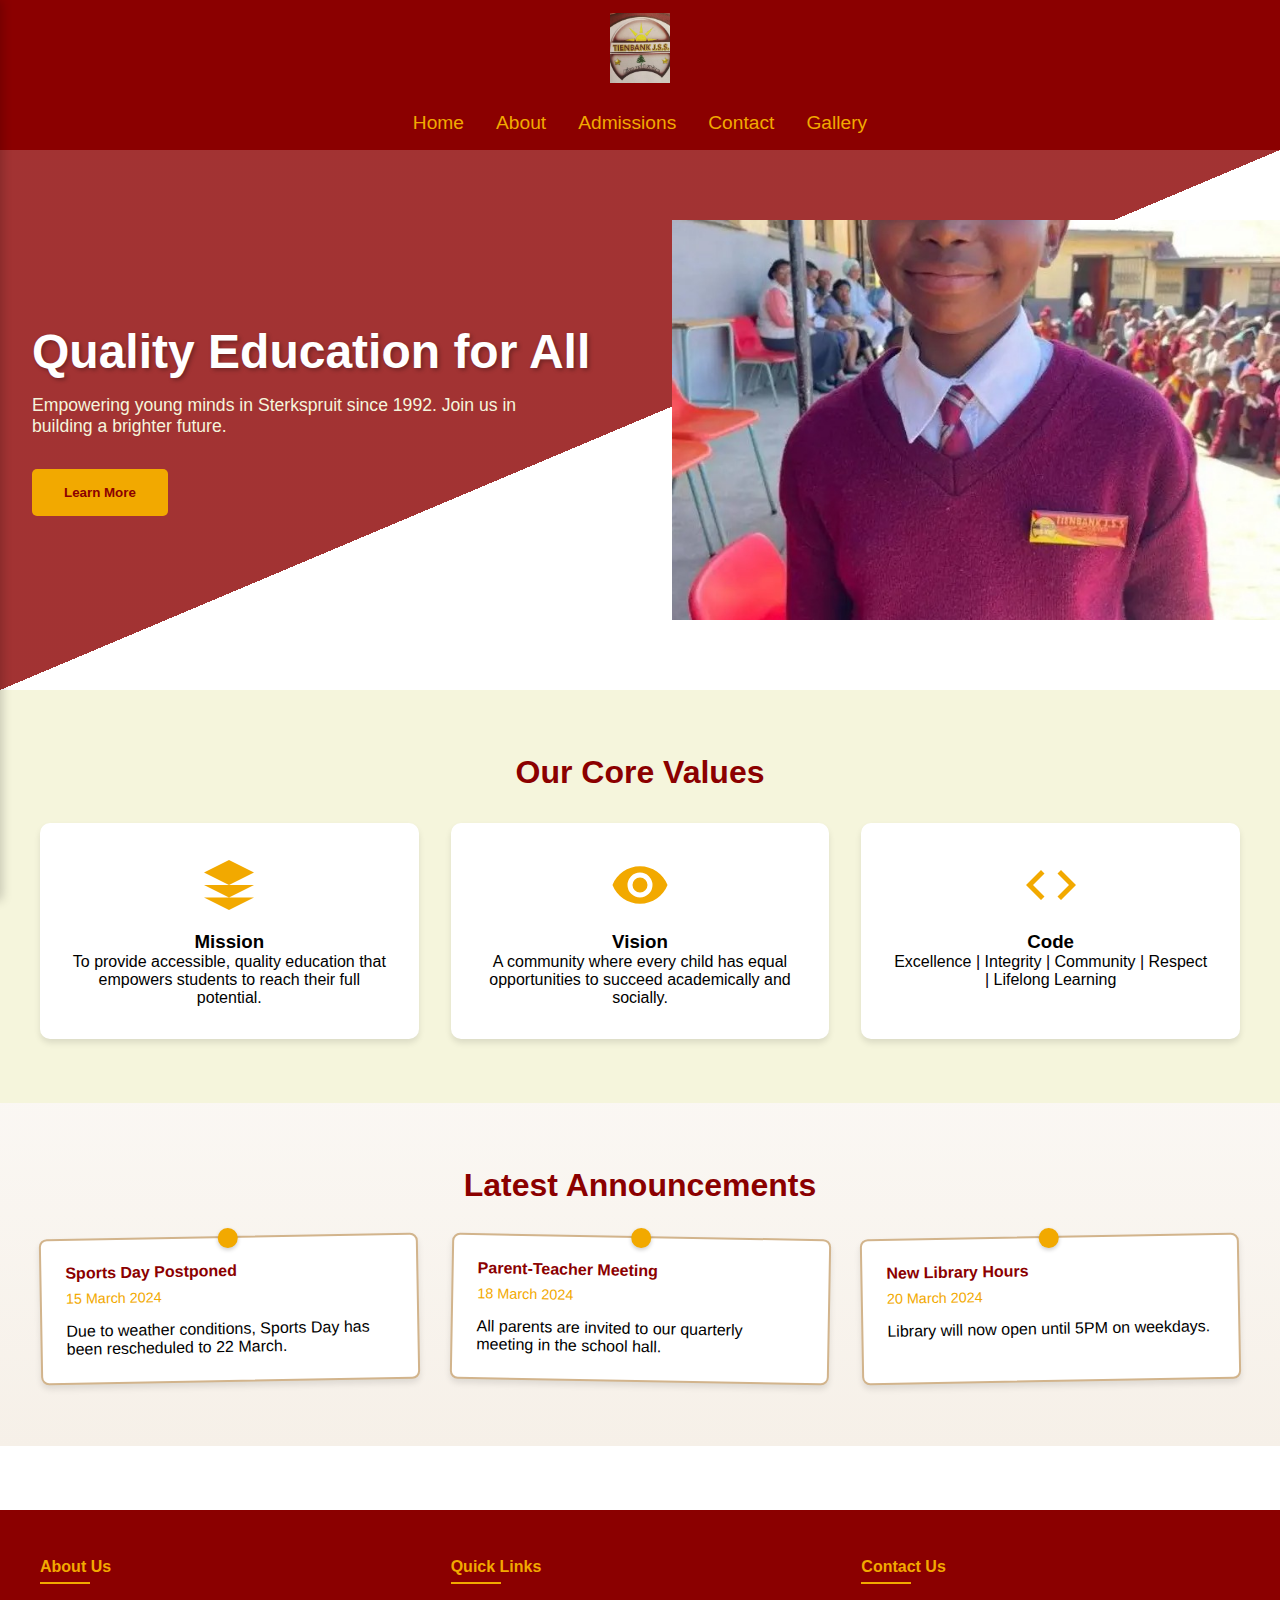
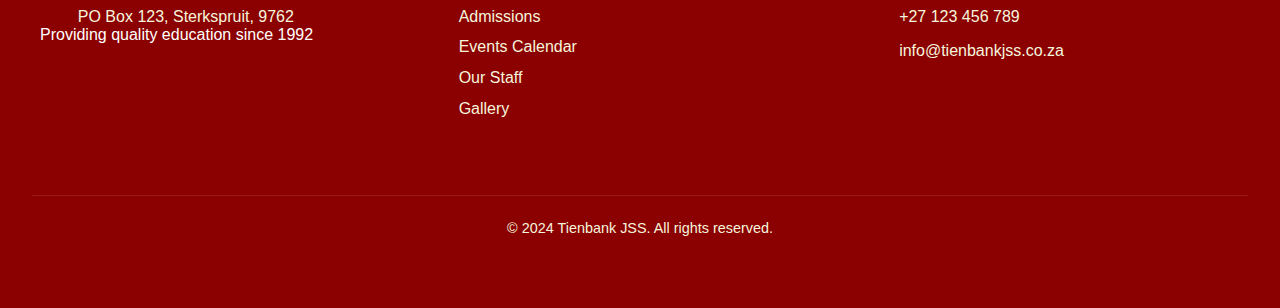
<file: index.html>
<!DOCTYPE html>
<html lang="en">
<head>
    <meta charset="UTF-8">
    <meta name="viewport" content="width=device-width, initial-scale=1.0">
    <title>Tienbank JSS - Quality Education for All</title>
    <link rel="stylesheet" href="styles.css">
</head>
<body>
    <header class="header">
        <img src="assets/logo.jpg" alt="Tienbank JSS Logo" class="logo">
    </header>

    <nav class="nav-container">
        <div class="hamburger" onclick="toggleSidebar()">☰</div>
        <ul class="nav-links">
            <li><a href="index.html">Home</a></li>
            <li><a href="about.html">About</a></li>
            <li><a href="admissions.html">Admissions</a></li>
            <li><a href="contact.html">Contact</a></li>
            <li><a href="gallery.html">Gallery</a></li>
        </ul>
    </nav>

    <div class="sidebar" id="sidebar">
        <div class="close-btn" onclick="toggleSidebar()">✖</div>
        <ul>
            <li><a href="index.html" onclick="toggleSidebar()">Home</a></li>
            <li><a href="about.html" onclick="toggleSidebar()">About</a></li>
            <li><a href="admissions.html" onclick="toggleSidebar()">Admissions</a></li>
            <li><a href="contact.html" onclick="toggleSidebar()">Contact</a></li>
            <li><a href="gallery.html" onclick="toggleSidebar()">Gallery</a></li>
        </ul>
    </div>
    <div class="overlay" id="overlay" onclick="toggleSidebar()"></div>

    <section class="hero">
        <div class="hero-content">
            <h1 class="hero-title">Quality Education for All</h1>
            <p class="hero-text">Empowering young minds in Sterkspruit since 1992. Join us in building a brighter future.</p>
            <button class="cta-button">Learn More</button>
        </div>
        <div class="hero-image"></div>
    </section>

    <section class="cards-container">
        <h2 class="section-title">Our Core Values</h2>
        <div class="cards-grid">
            <div class="card mission">
                <div class="card-icon"></div>
                <h3>Mission</h3>
                <p>To provide accessible, quality education that empowers students to reach their full potential.</p>
            </div>
            <div class="card vision">
                <div class="card-icon"></div>
                <h3>Vision</h3>
                <p>A community where every child has equal opportunities to succeed academically and socially.</p>
            </div>
            <div class="card code">
                <div class="card-icon"></div>
                <h3>Code</h3>
                <p>Excellence | Integrity | Community | Respect | Lifelong Learning</p>
            </div>
        </div>
    </section>

    <section class="notice-board">
        <h2 class="section-title">Latest Announcements</h2>
        <div class="notice-container">
            <div class="notice">
                <div class="pin"></div>
                <h4>Sports Day Postponed</h4>
                <div class="date">15 March 2024</div>
                <p>Due to weather conditions, Sports Day has been rescheduled to 22 March.</p>
            </div>
            <div class="notice">
                <div class="pin"></div>
                <h4>Parent-Teacher Meeting</h4>
                <div class="date">18 March 2024</div>
                <p>All parents are invited to our quarterly meeting in the school hall.</p>
            </div>
            <div class="notice">
                <div class="pin"></div>
                <h4>New Library Hours</h4>
                <div class="date">20 March 2024</div>
                <p>Library will now open until 5PM on weekdays.</p>
            </div>
        </div>
    </section>

    <footer class="footer">
      <div class="footer-content">
          <div class="footer-section">
              <h4>About Us</h4>
              <p class="contact-item">
                  <i class="fas fa-map-marker-alt"></i>
                  PO Box 123, Sterkspruit, 9762
              </p>
              <p>Providing quality education since 1992</p>
          </div>
  
          <div class="footer-section">
              <h4>Quick Links</h4>
              <ul class="footer-links">
                  <li><a href="admissions.html"><i class="fas fa-user-graduate"></i>Admissions</a></li>
                  <li><a href="calendar.html"><i class="fas fa-calendar-alt"></i>Events Calendar</a></li>
                  <li><a href="#staff"><i class="fas fa-chalkboard-teacher"></i>Our Staff</a></li>
                  <li><a href="gallery.html"><i class="fas fa-camera"></i>Gallery</a></li>
              </ul>
          </div>
  
          <div class="footer-section">
              <h4>Contact Us</h4>
              <div class="contact-info">
                  <div class="contact-item">
                      <i class="fas fa-phone"></i>
                      +27 123 456 789
                  </div>
                  <div class="contact-item">
                      <i class="fas fa-envelope"></i>
                      info@tienbankjss.co.za
                  </div>
              </div>
              <div class="social-icons">
                  <a href="#facebook"><i class="fab fa-facebook"></i></a>
                  <a href="#twitter"><i class="fab fa-twitter"></i></a>
                  <a href="#youtube"><i class="fab fa-youtube"></i></a>
              </div>
          </div>
      </div>
      
      <div class="copyright">
          © 2024 Tienbank JSS. All rights reserved.
      </div>
  </footer>

    <script src="script.js"></script>
</body>
</html>
</file>
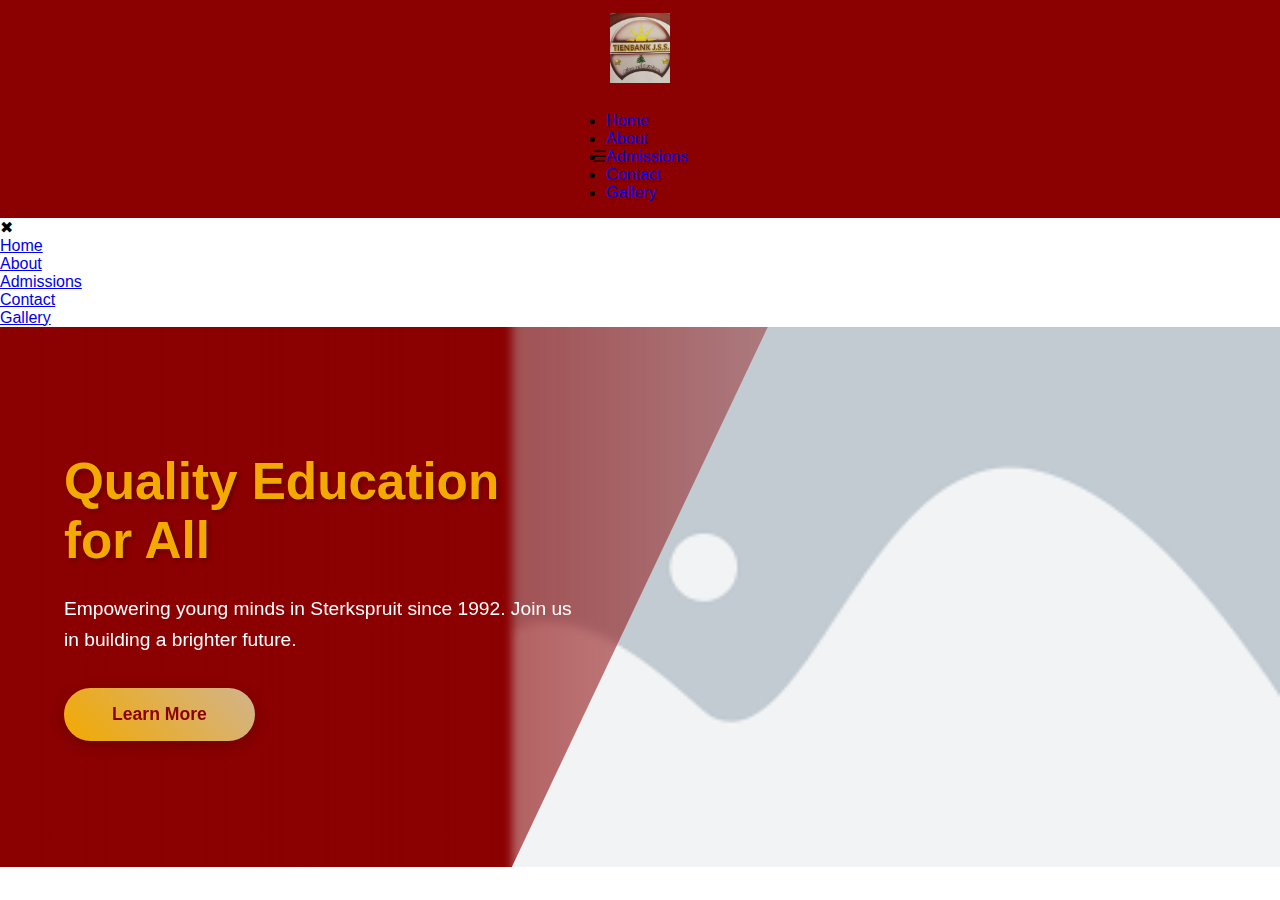
<file: heroTest.html>
<!DOCTYPE html>
<html lang="en">
<head>
    <meta charset="UTF-8">
    <meta name="viewport" content="width=device-width, initial-scale=1.0">
    <title>Tienbank JSS - Quality Education for All</title>
    <style>
        :root {
            --maroon: #8B0000;
            --gold: #F2A900;
            --white: #FFFFFF;
            --beige: #F5F5DC;
            --notice-brown: #D2B48C;
        }

        * {
            margin: 0;
            padding: 0;
            box-sizing: border-box;
            font-family: 'Arial', sans-serif;
        }

        /* Header Styles (Keep Existing) */
        .header {
            background-color: var(--maroon);
            padding: 0.8rem 1rem;
            text-align: center;
            display: flex;
            justify-content: center;
            align-items: center;
            min-height: 90px;
        }

        .logo {
            max-width: 180px;
            max-height: 70px;
            object-fit: contain;
            transition: transform 0.3s ease;
        }

        /* Navigation Styles (Keep Existing) */
        .nav-container {
            background-color: var(--maroon);
            padding: 1rem;
            position: relative;
            display: flex;
            justify-content: center;
            align-items: center;
        }

        /* Hero Section Fix */
        .hero {
            position: relative;
            height: 60vh;
            background-color: var(--maroon);
            display: flex;
            align-items: center;
            overflow: hidden;
        }

        .hero::before {
            content: '';
            position: absolute;
            right: 0;
            width: 60%;
            height: 100%;
            background: url('[data-uri]') right center/cover;
            z-index: 0;
        }

        .hero-overlay {
            position: absolute;
            width: 100%;
            height: 100%;
            background: linear-gradient(90deg, 
                var(--maroon) 0%, 
                rgba(139, 0, 0, 0.6) 40%, 
                transparent 100%);
            backdrop-filter: blur(5px);
            clip-path: polygon(0 0, 60% 0, 40% 100%, 0 100%);
            z-index: 1;
        }

        .hero-content {
            position: relative;
            z-index: 2;
            padding-left: 5%;
            color: var(--beige);
            max-width: 45%;
        }

        .hero-title {
            font-size: 3.2rem;
            margin-bottom: 1.5rem;
            color: var(--gold);
            text-shadow: 2px 2px 4px rgba(0, 0, 0, 0.3);
        }

        .hero-text {
            font-size: 1.2rem;
            line-height: 1.6;
            margin-bottom: 2rem;
            color: var(--white);
        }

        .cta-button {
            padding: 1rem 3rem;
            font-size: 1.1rem;
            background: linear-gradient(45deg, var(--gold), var(--notice-brown));
            border: none;
            border-radius: 30px;
            color: var(--maroon);
            font-weight: bold;
            cursor: pointer;
            transition: transform 0.3s ease;
            box-shadow: 0 4px 15px rgba(0, 0, 0, 0.2);
        }

        .cta-button:hover {
            transform: translateY(-3px);
            background: linear-gradient(45deg, var(--notice-brown), var(--gold));
        }

        @media (max-width: 768px) {
            .hero {
                height: auto;
                min-height: 100vh;
                flex-direction: column;
            }

            .hero::before {
                width: 100%;
                height: 40%;
                top: 60%;
                background-position: center;
            }

            .hero-overlay {
                clip-path: none;
                background: linear-gradient(180deg, 
                    var(--maroon) 0%, 
                    rgba(139, 0, 0, 0.6) 60%, 
                    transparent 100%);
            }

            .hero-content {
                max-width: 90%;
                padding: 2rem;
                text-align: center;
            }

            .hero-title {
                font-size: 2.5rem;
            }
        }

        /* Keep Existing Navigation and Sidebar Styles Below */
        /* ... (Your existing nav and sidebar styles here) ... */
    </style>
</head>
<body>
    <header class="header">
        <img src="assets/logo.jpg" alt="Tienbank JSS Logo" class="logo">
    </header>

    <nav class="nav-container">
        <div class="hamburger" onclick="toggleSidebar()">☰</div>
        <ul class="nav-links">
            <li><a href="index.html">Home</a></li>
            <li><a href="about.html">About</a></li>
            <li><a href="admissions.html">Admissions</a></li>
            <li><a href="contact.html">Contact</a></li>
            <li><a href="gallery.html">Gallery</a></li>
        </ul>
    </nav>

    <div class="sidebar" id="sidebar">
        <div class="close-btn" onclick="toggleSidebar()">✖</div>
        <ul>
            <li><a href="index.html" onclick="toggleSidebar()">Home</a></li>
            <li><a href="about.html" onclick="toggleSidebar()">About</a></li>
            <li><a href="admissions.html" onclick="toggleSidebar()">Admissions</a></li>
            <li><a href="contact.html" onclick="toggleSidebar()">Contact</a></li>
            <li><a href="gallery.html" onclick="toggleSidebar()">Gallery</a></li>
        </ul>
    </div>
    <div class="overlay" id="overlay" onclick="toggleSidebar()"></div>

    <section class="hero">
        <div class="hero-overlay"></div>
        <div class="hero-content">
            <h1 class="hero-title">Quality Education for All</h1>
            <p class="hero-text">Empowering young minds in Sterkspruit since 1992. Join us in building a brighter future.</p>
            <button class="cta-button">Learn More</button>
        </div>
    </section>

    <script>
        function toggleSidebar() {
            const sidebar = document.getElementById('sidebar');
            const overlay = document.getElementById('overlay');
            sidebar.classList.toggle('active');
            overlay.classList.toggle('active');
        }
    </script>
</body>
</html>
</file>
<file: styles.css>
:root {
  --maroon: #8B0000;
  --gold: #F2A900;
  --white: #FFFFFF;
  --beige: #F5F5DC;
  --notice-brown: #D2B48C;
}

* {
  margin: 0;
  padding: 0;
  box-sizing: border-box;
  font-family: 'Arial', sans-serif;
}

/* Header */
.header {
  background-color: var(--maroon);
  padding: 0.8rem 1rem;
  text-align: center;
  display: flex;
  justify-content: center;
  align-items: center;
  min-height: 90px;
}

/* Logo */
.logo {
  max-width: 180px;
  max-height: 70px;
  object-fit: contain;
  transition: transform 0.3s ease;
}

/* Navigation */
.nav-container {
  background-color: var(--maroon);
  padding: 1rem;
  position: relative;
  display: flex;
  justify-content: center;
  align-items: center;
}

.nav-links {
  display: flex;
  gap: 2rem;
  list-style: none;
}

.nav-links a {
  text-decoration: none;
  font-size: 1.2rem;
  color: var(--gold);
}

/* Sidebar */
.sidebar {
  position: fixed;
  top: 0;
  left: -250px;
  width: 250px;
  height: 100vh;
  background-color: var(--maroon);
  transition: left 0.3s ease-in-out;
  z-index: 1000;
  padding: 2rem;
  box-shadow: 2px 0 10px rgba(0, 0, 0, 0.2);
}

.sidebar ul {
  list-style: none;
}

.sidebar ul li {
  padding: 1rem;
  border-bottom: 1px solid rgba(255, 255, 255, 0.2);
}

.sidebar ul li a {
  color: var(--gold);
  text-decoration: none;
  font-size: 1.2rem;
}

.sidebar.active {
  left: 0;
}

/* Close Button */
.close-btn {
  position: absolute;
  right: 1rem;
  top: 1rem;
  cursor: pointer;
  font-size: 1.5rem;
  color: var(--gold);
}

/* Overlay */
.overlay {
  display: none;
  position: fixed;
  top: 0;
  left: 0;
  width: 100%;
  height: 100%;
  background-color: rgba(0, 0, 0, 0.5);
  z-index: 999;
}

.overlay.active {
  display: block;
}

/* Mobile Navigation */
.hamburger {
  display: none;
  cursor: pointer;
  font-size: 1.8rem;
  color: var(--gold);
  position: absolute;
  right: 1rem;
  top: 50%;
  transform: translateY(-50%);
  z-index: 101;
}

/* Responsive */
@media (max-width: 768px) {
  .hamburger {
      display: block;
  }

  .nav-links {
      display: none;
  }
}

/* Hero Section */
.hero {
  position: relative;
  display: flex;
  align-items: center;
  min-height: 60vh;
  background: linear-gradient(
      to bottom right,
      rgba(139, 0, 0, 0.8) 50%,
      rgba(139, 0, 0, 0) 50%
  );
}

.hero-content {
  flex: 1;
  padding: 2rem;
  position: relative;
  z-index: 1;
}

.hero-title {
  font-size: 3rem;
  color: var(--white);
  margin-bottom: 1rem;
  text-shadow: 2px 2px 4px rgba(0,0,0,0.3);
}

.hero-text {
  color: var(--beige);
  margin-bottom: 2rem;
  max-width: 500px;
  font-size: 1.1rem;
}

.cta-button {
  background-color: var(--gold);
  color: var(--maroon);
  padding: 1rem 2rem;
  border: none;
  border-radius: 5px;
  font-weight: bold;
  cursor: pointer;
  transition: transform 0.2s;
}

.cta-button:hover {
  transform: translateY(-2px);
}

.hero-image {
  flex: 1;
  background: url('assets/hero.jpg') center/cover;
  min-height: 400px;
}

/* Cards Section */
.cards-container {
  padding: 4rem 2rem;
  background-color: var(--beige);
}

.section-title {
  text-align: center;
  color: var(--maroon);
  margin-bottom: 2rem;
  font-size: 2rem;
}

.cards-grid {
  display: grid;
  grid-template-columns: repeat(auto-fit, minmax(250px, 1fr));
  gap: 2rem;
  max-width: 1200px;
  margin: 0 auto;
}

.card {
  background-color: var(--white);
  padding: 2rem;
  border-radius: 10px;
  box-shadow: 0 4px 6px rgba(0,0,0,0.1);
  text-align: center;
  position: relative;
  overflow: hidden;
  transition: transform 0.3s;
}

.card:hover {
  transform: translateY(-5px);
}

.card-icon {
  width: 60px;
  height: 60px;
  background-color: var(--gold);
  mask-size: contain;
  margin: 0 auto 1rem;
  border-radius: 50%;
}

.mission .card-icon {
  mask: url("data:image/svg+xml,%3Csvg xmlns='http://www.w3.org/2000/svg' viewBox='0 0 24 24'%3E%3Cpath d='M12 2L2 7l10 5 10-5-10-5zM2 17l10 5 10-5M2 12l10 5 10-5'/%3E%3C/svg%3E");
}

.vision .card-icon {
  mask: url("data:image/svg+xml,%3Csvg xmlns='http://www.w3.org/2000/svg' viewBox='0 0 24 24'%3E%3Cpath d='M12 9a3 3 0 00-3 3 3 3 0 006 0 3 3 0 00-3-3m0 8a5 5 0 01-5-5 5 5 0 0110 0 5 5 0 01-5 5m0-12.5C7 4.5 2.7 7.6 1 12c1.7 4.4 6 7.5 11 7.5s9.3-3.1 11-7.5c-1.7-4.4-6-7.5-11-7.5z'/%3E%3C/svg%3E");
}

.code .card-icon {
  mask: url("data:image/svg+xml,%3Csvg xmlns='http://www.w3.org/2000/svg' viewBox='0 0 24 24'%3E%3Cpath d='M14.6 16.6l4.6-4.6-4.6-4.6L16 6l6 6-6 6-1.4-1.4zm-5.2 0L4.8 12l4.6-4.6L8 6l-6 6 6 6 1.4-1.4z'/%3E%3C/svg%3E");
}

/* Notice Board Section */
.notice-board {
  padding: 4rem 2rem;
  background: linear-gradient(rgba(210, 180, 140, 0.1), rgba(210, 180, 140, 0.2));
}

.notice-container {
  display: grid;
  gap: 2rem;
  max-width: 1200px;
  margin: 0 auto;
  grid-template-columns: repeat(auto-fit, minmax(300px, 1fr));
}

.notice {
  background: var(--white);
  padding: 1.5rem;
  border-radius: 8px;
  box-shadow: 0 4px 6px rgba(0,0,0,0.1);
  position: relative;
  transform: rotate(-1deg);
  transition: all 0.3s;
  border: 2px solid var(--notice-brown);
}

.notice:hover {
  transform: rotate(0deg) scale(1.02);
}

.notice:nth-child(even) {
  transform: rotate(1deg);
}

.notice h4 {
  color: var(--maroon);
  margin-bottom: 0.5rem;
}

.date {
  color: var(--gold);
  font-size: 0.9rem;
  margin-bottom: 1rem;
}

.pin {
  width: 20px;
  height: 20px;
  background-color: var(--gold);
  position: absolute;
  top: -10px;
  left: 50%;
  transform: translateX(-50%);
  border-radius: 50%;
  box-shadow: 0 2px 4px rgba(0,0,0,0.2);
}

/* Responsive Styles */
@media (max-width: 768px) {
  .nav-links {
      display: none;
      position: fixed;
      top: 0;
      left: -100%;
      width: 70%;
      height: 100vh;
      background-color: var(--maroon);
      flex-direction: column;
      padding: 2rem;
      transition: left 0.3s;
  }

  .nav-links.active {
      left: 0;
  }

  .hamburger {
      display: block;
  }

  .hero {
      flex-direction: column;
      background: linear-gradient(rgba(139, 0, 0, 0.8), rgba(139, 0, 0, 0.8));
  }

  .hero-image {
      width: 100%;
      min-height: 300px;
  }

  .notice {
      transform: rotate(0deg);
  }
}

/* Footer Styles */
.footer {
  background-color: var(--maroon);
  color: var(--white);
  padding: 3rem 2rem;
  margin-top: 4rem;
}

.footer-content {
  max-width: 1200px;
  margin: 0 auto;
  display: grid;
  grid-template-columns: repeat(auto-fit, minmax(250px, 1fr));
  gap: 2rem;
}

.footer-section {
  margin-bottom: 2rem;
}

.footer-section h4 {
  color: var(--gold);
  margin-bottom: 1.5rem;
  position: relative;
  padding-bottom: 0.5rem;
}

.footer-section h4::after {
  content: '';
  position: absolute;
  bottom: 0;
  left: 0;
  width: 50px;
  height: 2px;
  background-color: var(--gold);
}

.footer-links {
  list-style: none;
}

.footer-links li {
  margin-bottom: 0.8rem;
}

.footer-links a {
  color: var(--beige);
  text-decoration: none;
  transition: color 0.3s;
  display: flex;
  align-items: center;
  gap: 0.5rem;
}

.footer-links a:hover {
  color: var(--gold);
}

.social-icons {
  display: flex;
  gap: 1rem;
  margin-top: 1rem;
}

.social-icons a {
  color: var(--white);
  font-size: 1.5rem;
  transition: color 0.3s;
}

.social-icons a:hover {
  color: var(--gold);
}

.contact-info {
  display: flex;
  flex-direction: column;
  gap: 1rem;
}

.contact-item {
  display: flex;
  align-items: center;
  gap: 0.8rem;
  color: var(--beige);
}

.contact-item i {
  width: 25px;
  text-align: center;
  font-size: 1.2rem;
}

.copyright {
  text-align: center;
  padding: 1.5rem 0;
  border-top: 1px solid rgba(255,255,255,0.1);
  margin-top: 2rem;
  font-size: 0.9rem;
  color: var(--beige);
}
</file>
